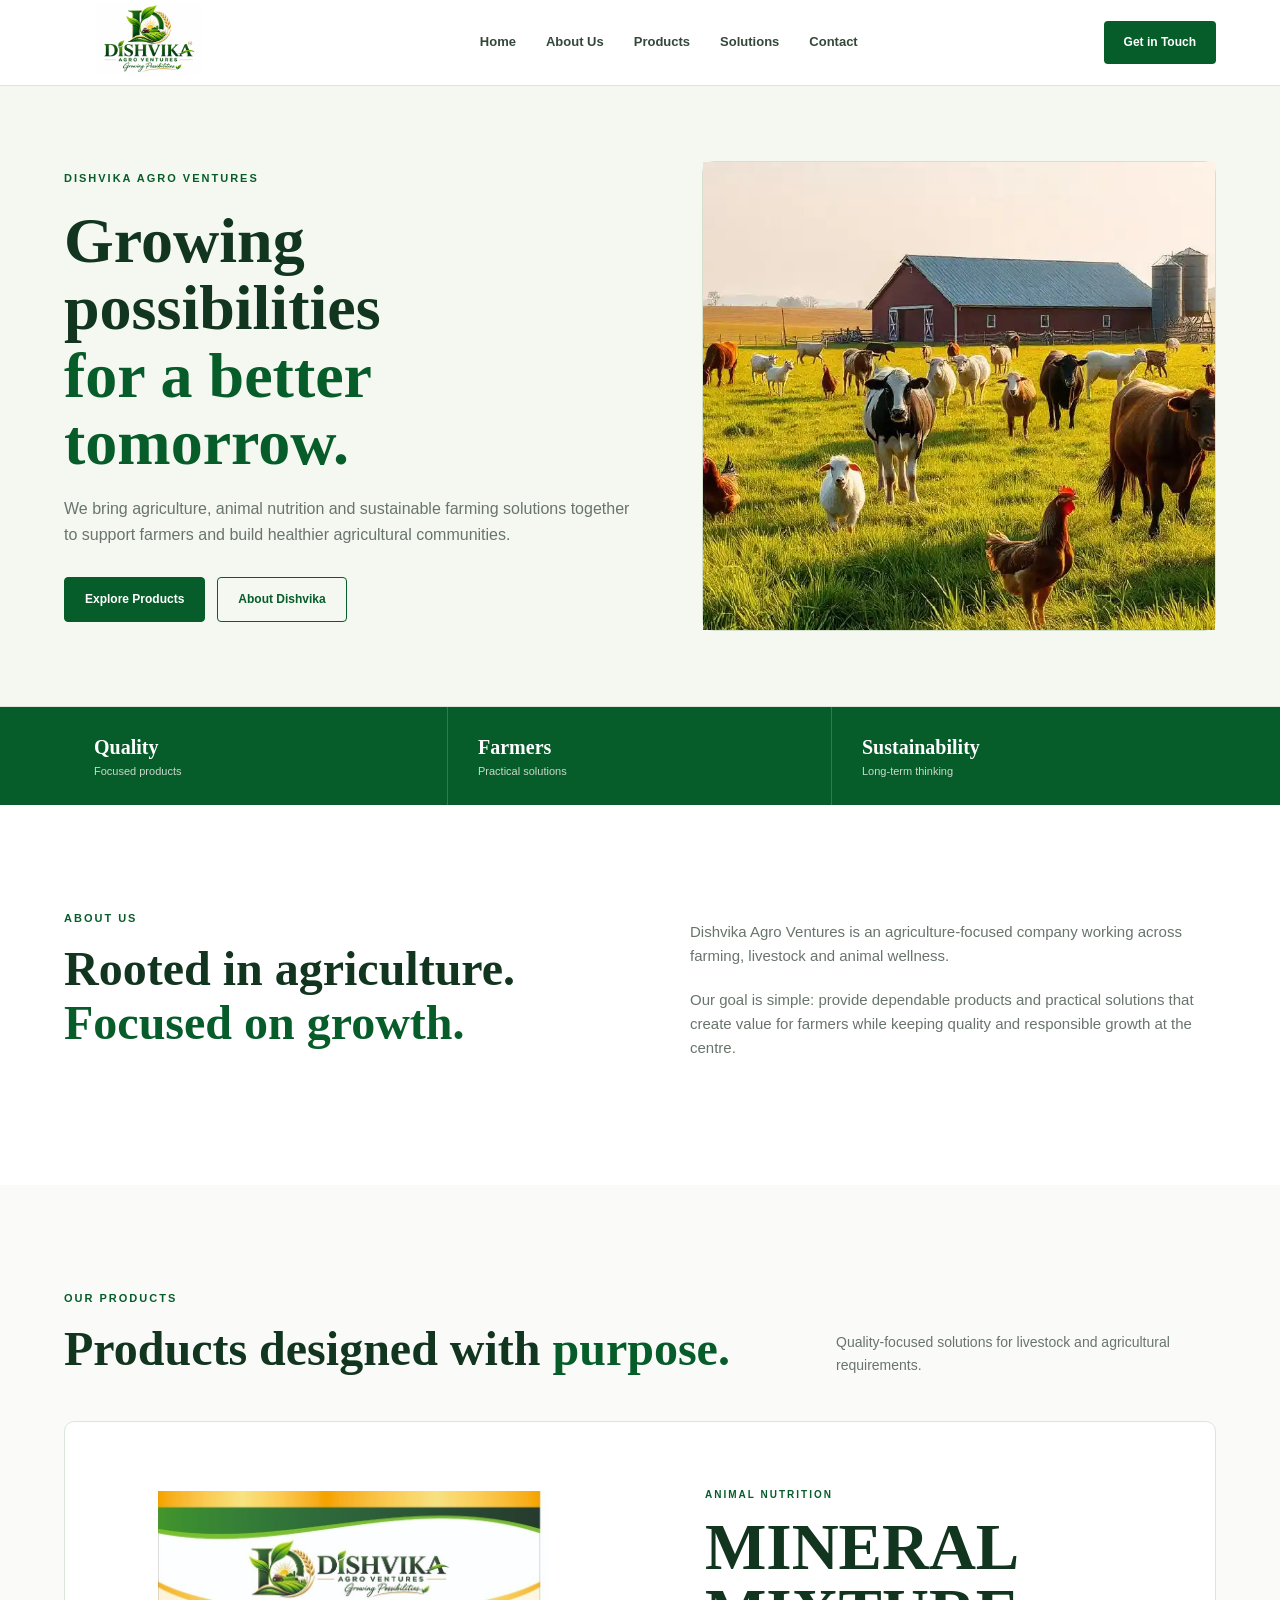
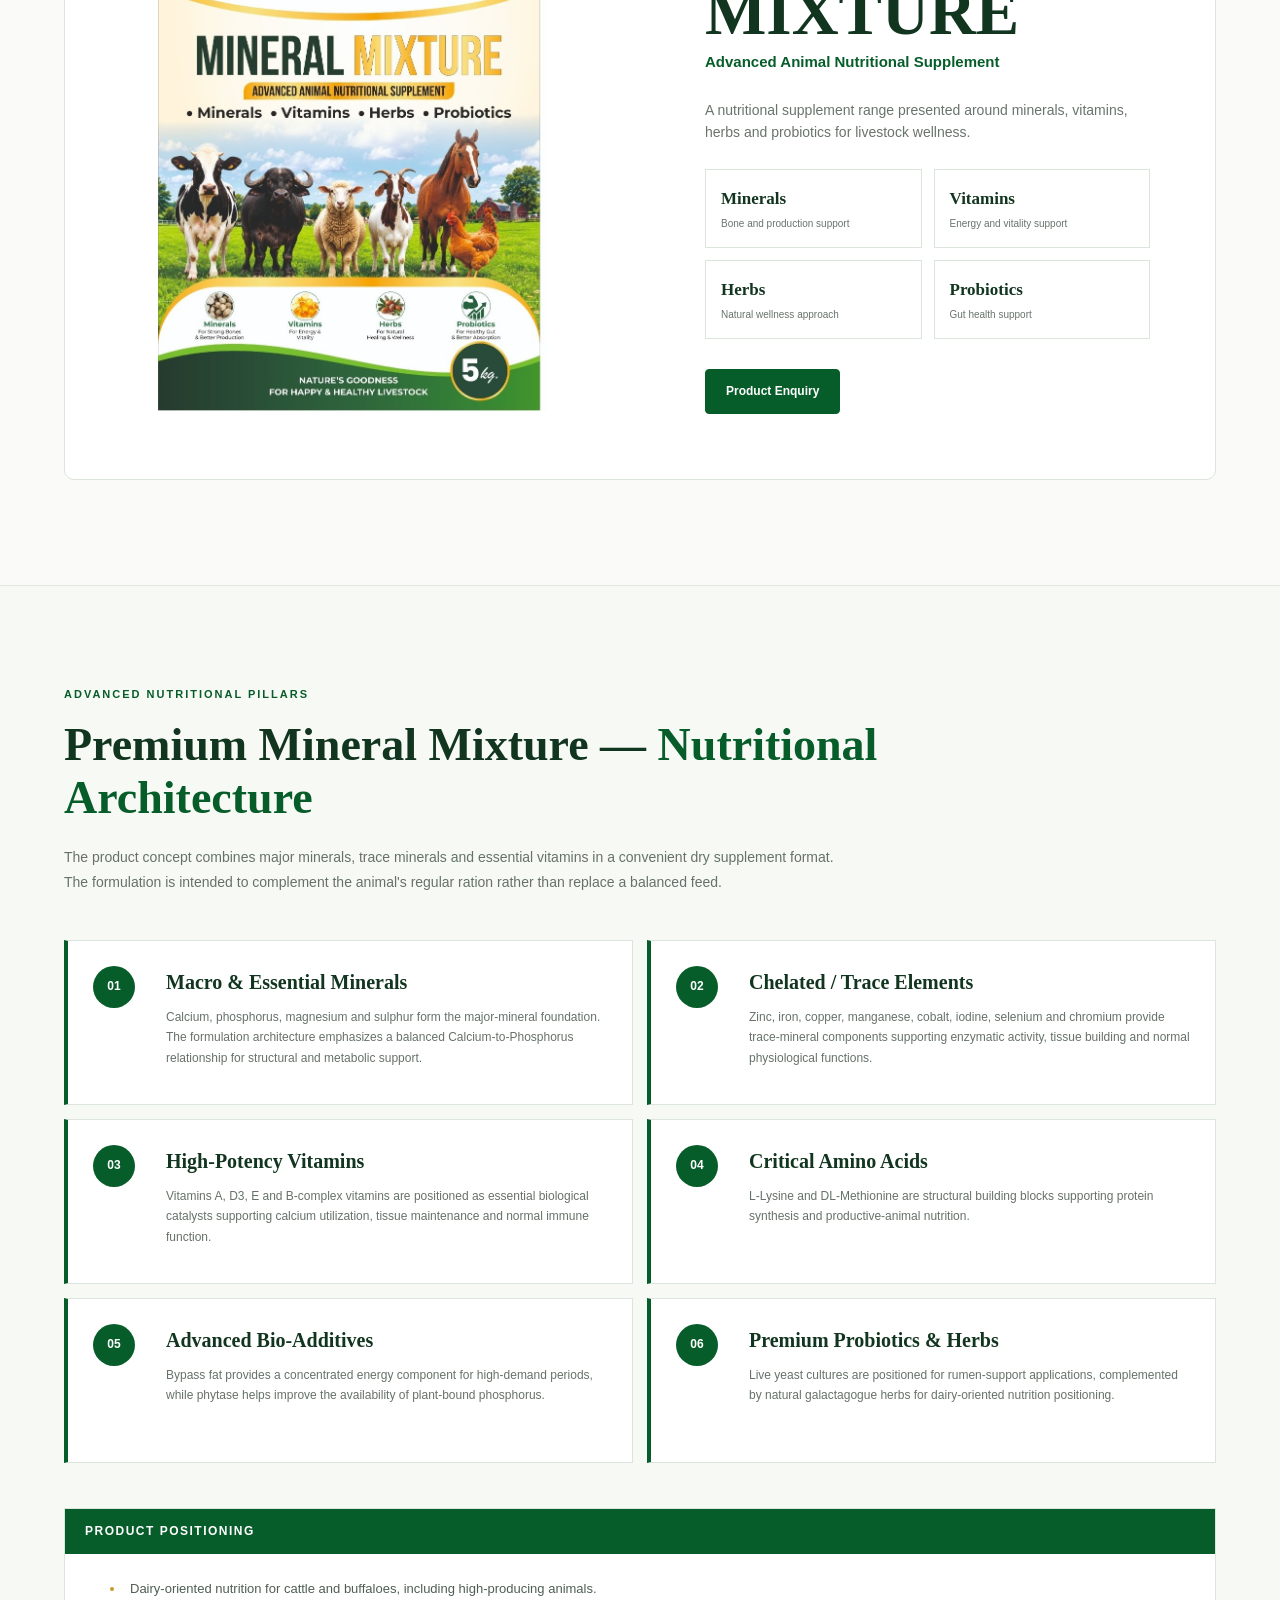
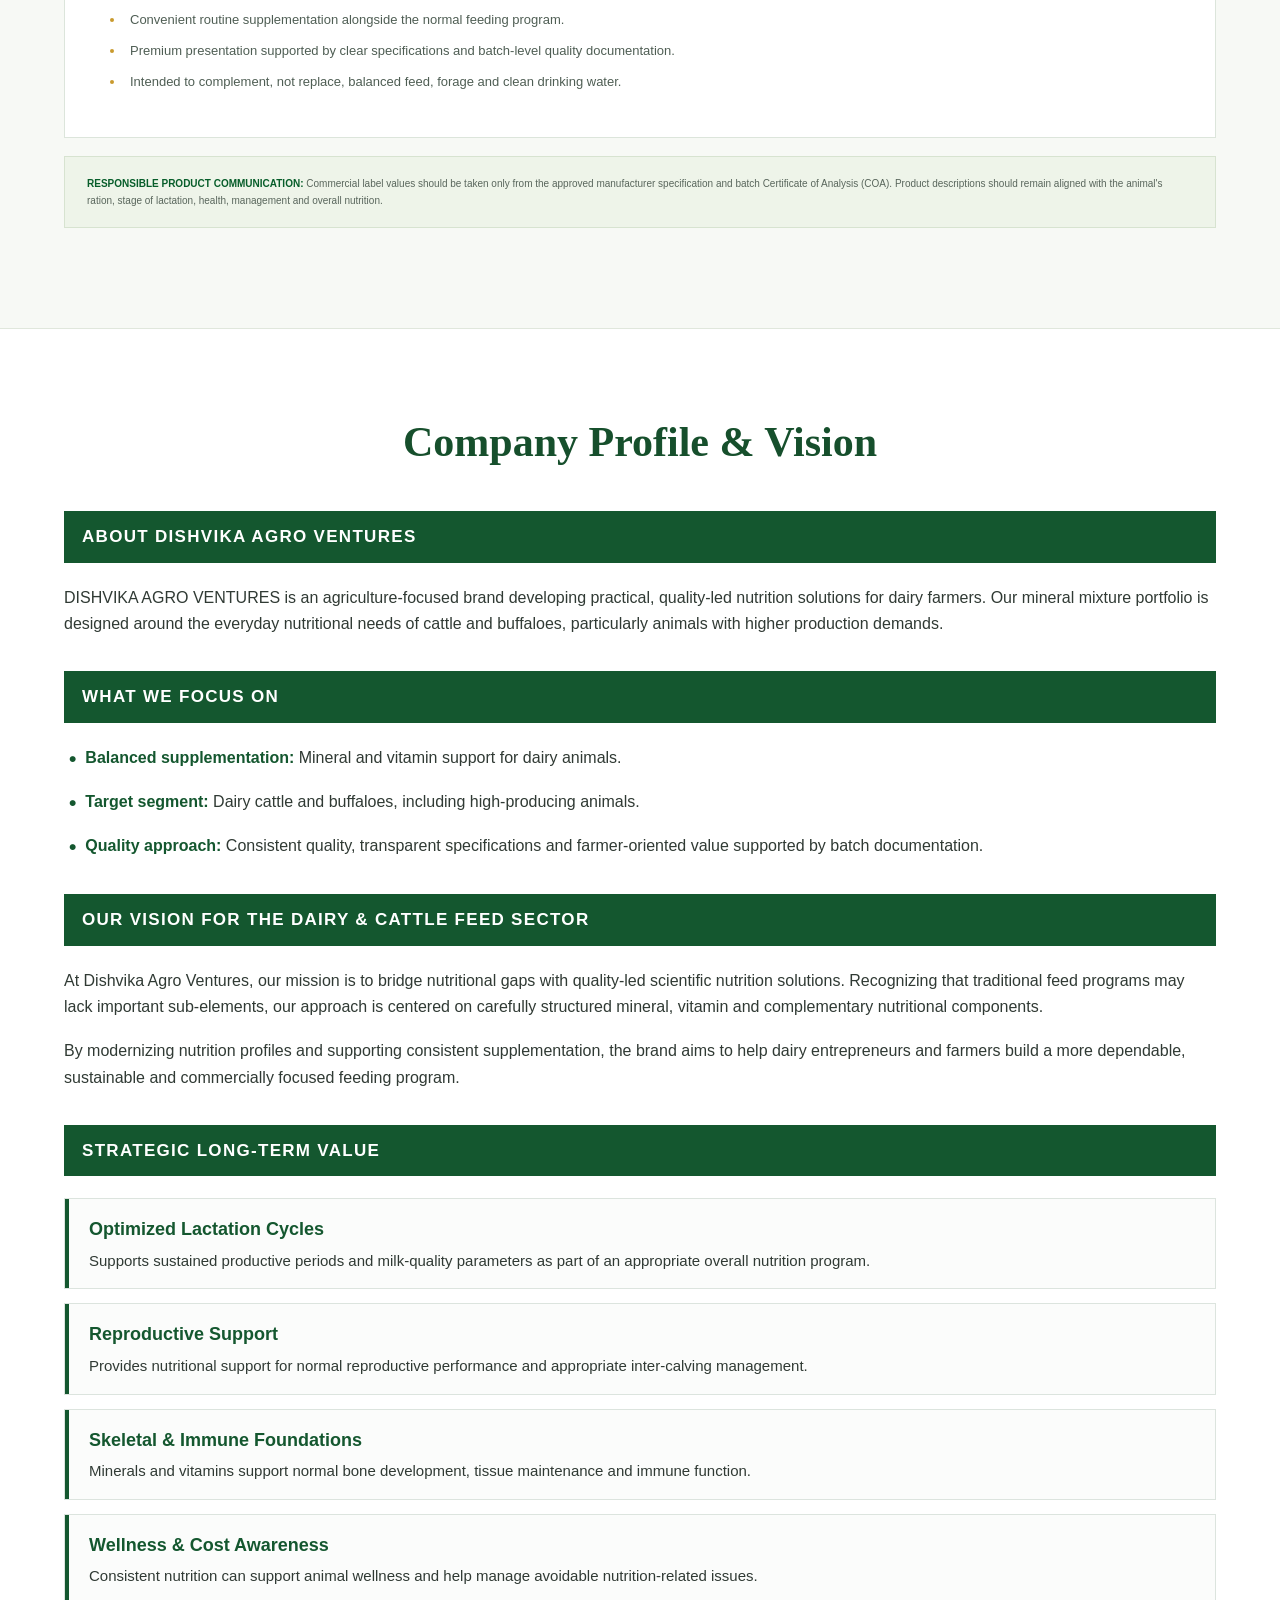
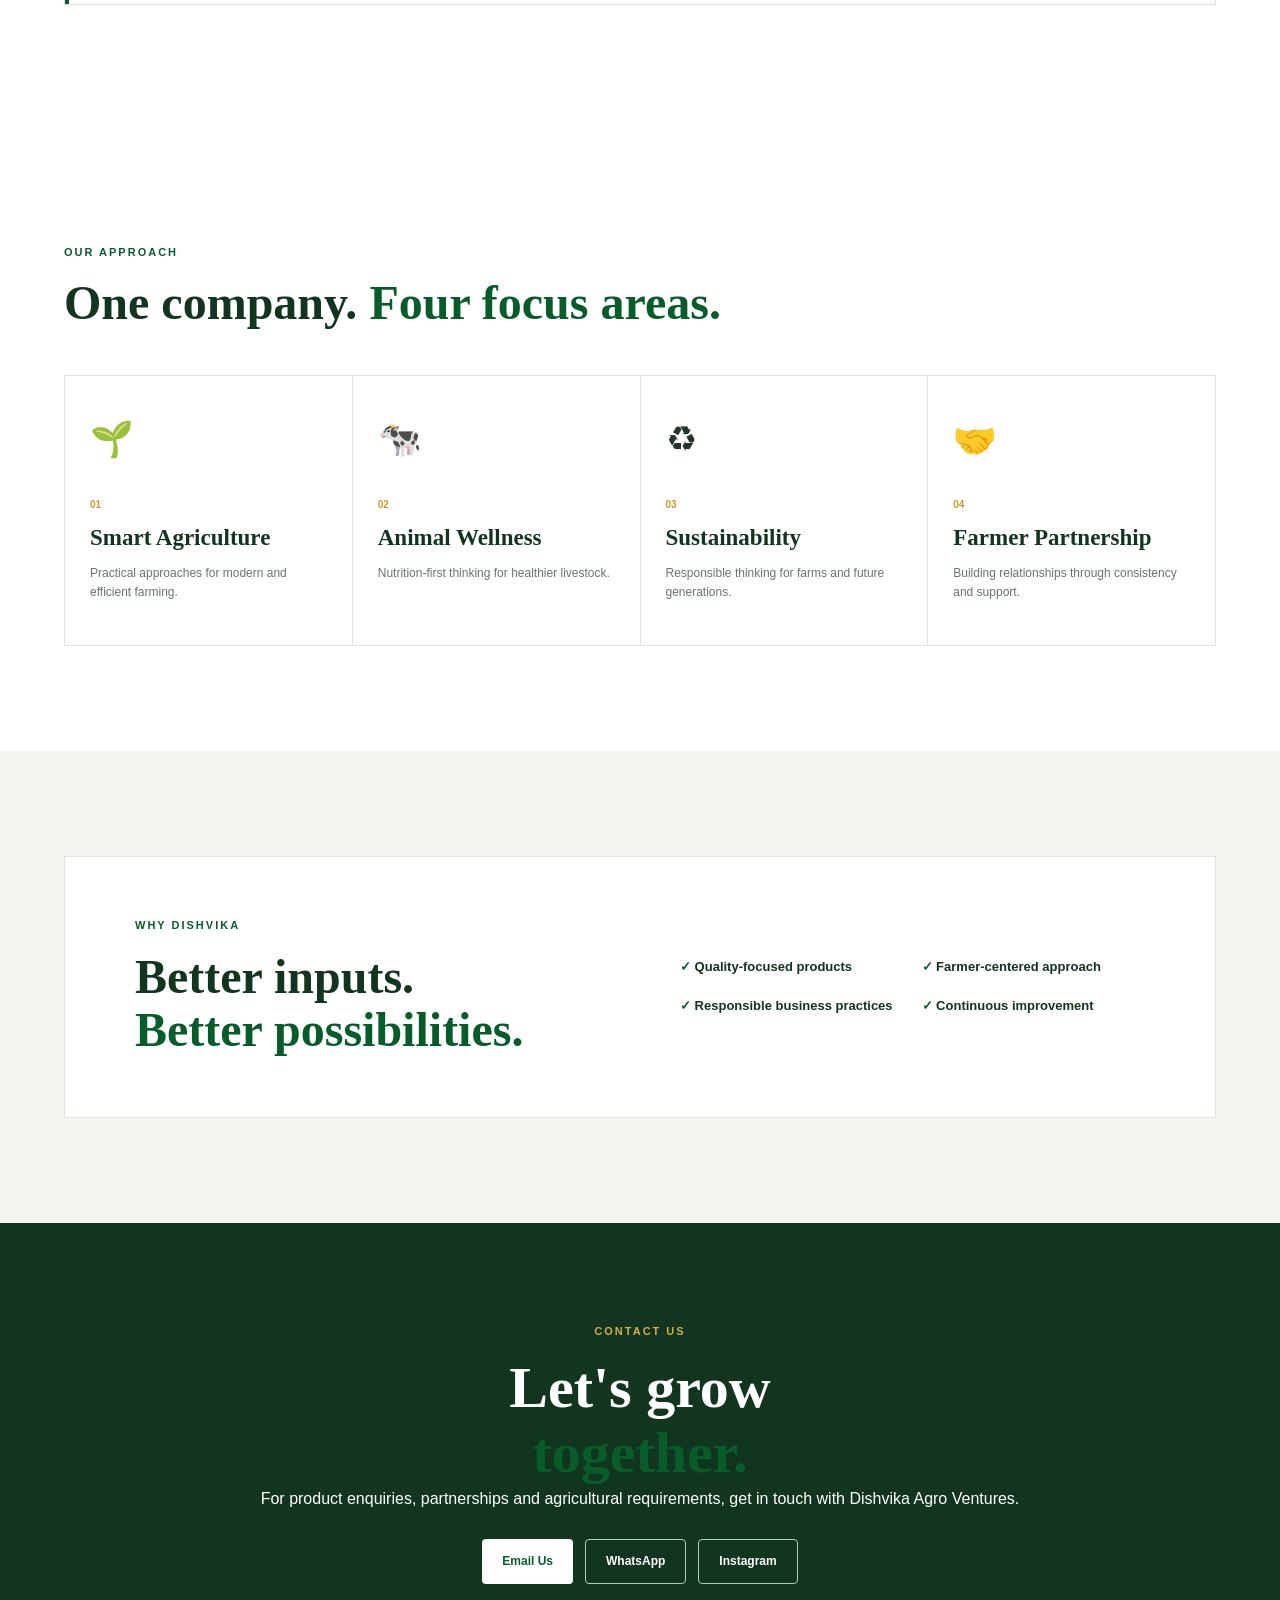
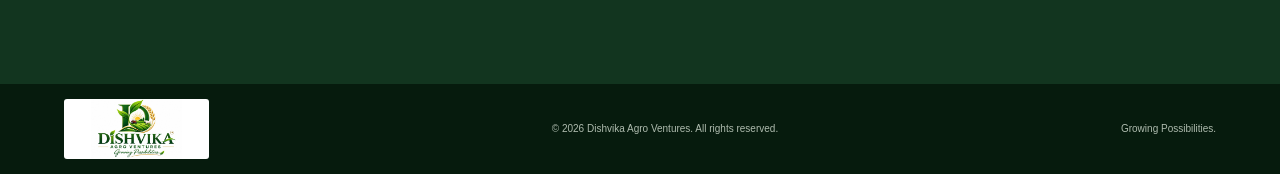
<file: index.html>
<!DOCTYPE html>
<html lang="en">
<head>
  <meta charset="UTF-8">
  <meta name="viewport" content="width=device-width, initial-scale=1.0">
  <meta name="description" content="Dishvika Agro Ventures - Agriculture, animal nutrition and sustainable farming solutions.">
  <title>Dishvika Agro Ventures</title>
  <link rel="stylesheet" href="style.css">
</head>
<body>

<header class="header">
  <div class="container nav">
    <a href="#home" class="brand">
      <img src="assets/DishvikaLogo.jpeg" alt="Dishvika Agro Ventures">
    </a>

    <nav>
      <a href="#home">Home</a>
      <a href="#about">About Us</a>
      <a href="#products">Products</a>
      <a href="#solutions">Solutions</a>
      <a href="#contact">Contact</a>
    </nav>

    <a class="nav-btn" href="#contact">Get in Touch</a>
  </div>
</header>

<main>
<section class="hero" id="home">
  <div class="container hero-grid">
    <div class="hero-content">
      <p class="label">DISHVIKA AGRO VENTURES</p>
      <h1>Growing possibilities<br><span>for a better tomorrow.</span></h1>
      <p class="hero-text">
        We bring agriculture, animal nutrition and sustainable farming solutions
        together to support farmers and build healthier agricultural communities.
      </p>
      <div class="buttons">
        <a class="btn primary" href="#products">Explore Products</a>
        <a class="btn outline" href="#about">About Dishvika</a>
      </div>
    </div>

    <div class="hero-card">
      <!-- <div class="farm-circle">
        <div class="sun"></div>
        <div class="field field-a"></div>
        <div class="field field-b"></div>
        <div class="tractor">🚜</div>
        <div class="cow">🐄</div>
        <div class="horse">🐎</div>
        <div class="farm-house">⌂</div>
        
      </div> -->
      <img src="assets/livestockimage.webp" alt="farm image">
    </div>
  </div>
</section>

<section class="intro-strip">
  <div class="container three-points">
    <div><strong>Quality</strong><span>Focused products</span></div>
    <div><strong>Farmers</strong><span>Practical solutions</span></div>
    <div><strong>Sustainability</strong><span>Long-term thinking</span></div>
  </div>
</section>

<section class="section" id="about">
  <div class="container two-col">
    <div>
      <p class="label">ABOUT US</p>
      <h2>Rooted in agriculture.<br><span>Focused on growth.</span></h2>
    </div>
    <div class="copy">
      <p>
        Dishvika Agro Ventures is an agriculture-focused company working across
        farming, livestock and animal wellness.
      </p>
      <p>
        Our goal is simple: provide dependable products and practical solutions
        that create value for farmers while keeping quality and responsible
        growth at the centre.
      </p>
    </div>
  </div>
</section>

<section class="section products" id="products">
  <div class="container">
    <div class="section-heading">
      <div>
        <p class="label">OUR PRODUCTS</p>
        <h2>Products designed with <span>purpose.</span></h2>
      </div>
      <p>Quality-focused solutions for livestock and agricultural requirements.</p>
    </div>

    <div class="product-main">
      <div class="product-image">
        <img src="assets/product.jpeg" alt="Dishvika NutriPro">
      </div>
      <div class="product-info">
        <p class="product-label">ANIMAL NUTRITION</p>
        <h3>MINERAL MIXTURE</h3>
        <h4>Advanced Animal Nutritional Supplement</h4>
        <p>
          A nutritional supplement range presented around minerals, vitamins,
          herbs and probiotics for livestock wellness.
        </p>

        <div class="features">
          <div><b>Minerals</b><span>Bone and production support</span></div>
          <div><b>Vitamins</b><span>Energy and vitality support</span></div>
          <div><b>Herbs</b><span>Natural wellness approach</span></div>
          <div><b>Probiotics</b><span>Gut health support</span></div>
        </div>

        <a class="btn primary" href="#contact">Product Enquiry</a>
      </div>
    </div>
  </div>
</section>
<!-- ADVANCED NUTRITIONAL PILLARS -->
<section class="nutrition-pillars" id="nutrition">
    <div class="container">

        <div class="nutrition-header">
            <p class="section-label">ADVANCED NUTRITIONAL PILLARS</p>
            <h2>Premium Mineral Mixture — <span>Nutritional Architecture</span></h2>
            <p>
                The product concept combines major minerals, trace minerals and
                essential vitamins in a convenient dry supplement format.
                The formulation is intended to complement the animal's regular
                ration rather than replace a balanced feed.
            </p>
        </div>

        <div class="pillar-grid">

            <!-- 01 -->
            <div class="pillar-card">
                <div class="pillar-number">01</div>
                <div>
                    <h3>Macro & Essential Minerals</h3>
                    <p>
                        Calcium, phosphorus, magnesium and sulphur form the
                        major-mineral foundation. The formulation architecture
                        emphasizes a balanced Calcium-to-Phosphorus relationship
                        for structural and metabolic support.
                    </p>
                </div>
            </div>

            <!-- 02 -->
            <div class="pillar-card">
                <div class="pillar-number">02</div>
                <div>
                    <h3>Chelated / Trace Elements</h3>
                    <p>
                        Zinc, iron, copper, manganese, cobalt, iodine, selenium
                        and chromium provide trace-mineral components supporting
                        enzymatic activity, tissue building and normal
                        physiological functions.
                    </p>
                </div>
            </div>

            <!-- 03 -->
            <div class="pillar-card">
                <div class="pillar-number">03</div>
                <div>
                    <h3>High-Potency Vitamins</h3>
                    <p>
                        Vitamins A, D3, E and B-complex vitamins are positioned
                        as essential biological catalysts supporting calcium
                        utilization, tissue maintenance and normal immune function.
                    </p>
                </div>
            </div>

            <!-- 04 -->
            <div class="pillar-card">
                <div class="pillar-number">04</div>
                <div>
                    <h3>Critical Amino Acids</h3>
                    <p>
                        L-Lysine and DL-Methionine are structural building blocks
                        supporting protein synthesis and productive-animal
                        nutrition.
                    </p>
                </div>
            </div>

            <!-- 05 -->
            <div class="pillar-card">
                <div class="pillar-number">05</div>
                <div>
                    <h3>Advanced Bio-Additives</h3>
                    <p>
                        Bypass fat provides a concentrated energy component for
                        high-demand periods, while phytase helps improve the
                        availability of plant-bound phosphorus.
                    </p>
                </div>
            </div>

            <!-- 06 -->
            <div class="pillar-card">
                <div class="pillar-number">06</div>
                <div>
                    <h3>Premium Probiotics & Herbs</h3>
                    <p>
                        Live yeast cultures are positioned for rumen-support
                        applications, complemented by natural galactagogue herbs
                        for dairy-oriented nutrition positioning.
                    </p>
                </div>
            </div>

        </div>

        <!-- PRODUCT POSITIONING -->
        <div class="product-positioning">

            <div class="positioning-title">
                <h3>PRODUCT POSITIONING</h3>
            </div>

            <ul>
                <li>
                    Dairy-oriented nutrition for cattle and buffaloes,
                    including high-producing animals.
                </li>

                <li>
                    Convenient routine supplementation alongside the normal
                    feeding program.
                </li>

                <li>
                    Premium presentation supported by clear specifications
                    and batch-level quality documentation.
                </li>

                <li>
                    Intended to complement, not replace, balanced feed,
                    forage and clean drinking water.
                </li>
            </ul>

        </div>

        <!-- RESPONSIBLE COMMUNICATION -->
        <div class="nutrition-note">
            <strong>RESPONSIBLE PRODUCT COMMUNICATION:</strong>
            Commercial label values should be taken only from the approved
            manufacturer specification and batch Certificate of Analysis (COA).
            Product descriptions should remain aligned with the animal's ration,
            stage of lactation, health, management and overall nutrition.
        </div>

    </div>
</section>
<!-- =========================================
     COMPANY PROFILE & VISION
========================================= -->

<section class="company-profile" id="about">

    <div class="container">

        <!-- Page Heading -->
        <div class="profile-heading">
            <h2>Company Profile &amp; Vision</h2>
        </div>


        <!-- ABOUT DISHVIKA -->
        <div class="profile-block">

            <div class="profile-title">
                ABOUT DISHVIKA AGRO VENTURES
            </div>

            <div class="profile-content">
                <p>
                    DISHVIKA AGRO VENTURES is an agriculture-focused brand
                    developing practical, quality-led nutrition solutions
                    for dairy farmers. Our mineral mixture portfolio is
                    designed around the everyday nutritional needs of cattle
                    and buffaloes, particularly animals with higher
                    production demands.
                </p>
            </div>

        </div>


        <!-- WHAT WE FOCUS ON -->
        <div class="profile-block">

            <div class="profile-title">
                WHAT WE FOCUS ON
            </div>

            <div class="focus-list">

                <div class="focus-item">
                    <span class="bullet">•</span>
                    <p>
                        <strong>Balanced supplementation:</strong>
                        Mineral and vitamin support for dairy animals.
                    </p>
                </div>

                <div class="focus-item">
                    <span class="bullet">•</span>
                    <p>
                        <strong>Target segment:</strong>
                        Dairy cattle and buffaloes, including
                        high-producing animals.
                    </p>
                </div>

                <div class="focus-item">
                    <span class="bullet">•</span>
                    <p>
                        <strong>Quality approach:</strong>
                        Consistent quality, transparent specifications
                        and farmer-oriented value supported by batch
                        documentation.
                    </p>
                </div>

            </div>

        </div>


        <!-- OUR VISION -->
        <div class="profile-block">

            <div class="profile-title">
                OUR VISION FOR THE DAIRY &amp; CATTLE FEED SECTOR
            </div>

            <div class="vision-content">

                <p>
                    At Dishvika Agro Ventures, our mission is to bridge
                    nutritional gaps with quality-led scientific nutrition
                    solutions. Recognizing that traditional feed programs
                    may lack important sub-elements, our approach is centered
                    on carefully structured mineral, vitamin and complementary
                    nutritional components.
                </p>

                <p>
                    By modernizing nutrition profiles and supporting consistent
                    supplementation, the brand aims to help dairy entrepreneurs
                    and farmers build a more dependable, sustainable and
                    commercially focused feeding program.
                </p>

            </div>

        </div>


        <!-- STRATEGIC LONG TERM VALUE -->
        <div class="profile-block">

            <div class="profile-title">
                STRATEGIC LONG-TERM VALUE
            </div>


            <div class="value-cards">

                <!-- CARD 1 -->
                <div class="value-card">

                    <div class="value-accent"></div>

                    <div class="value-content">
                        <h3>Optimized Lactation Cycles</h3>

                        <p>
                            Supports sustained productive periods and
                            milk-quality parameters as part of an appropriate
                            overall nutrition program.
                        </p>
                    </div>

                </div>


                <!-- CARD 2 -->
                <div class="value-card">

                    <div class="value-accent"></div>

                    <div class="value-content">
                        <h3>Reproductive Support</h3>

                        <p>
                            Provides nutritional support for normal reproductive
                            performance and appropriate inter-calving management.
                        </p>
                    </div>

                </div>


                <!-- CARD 3 -->
                <div class="value-card">

                    <div class="value-accent"></div>

                    <div class="value-content">
                        <h3>Skeletal &amp; Immune Foundations</h3>

                        <p>
                            Minerals and vitamins support normal bone development,
                            tissue maintenance and immune function.
                        </p>
                    </div>

                </div>


                <!-- CARD 4 -->
                <div class="value-card">

                    <div class="value-accent"></div>

                    <div class="value-content">
                        <h3>Wellness &amp; Cost Awareness</h3>

                        <p>
                            Consistent nutrition can support animal wellness
                            and help manage avoidable nutrition-related issues.
                        </p>
                    </div>

                </div>

            </div>

        </div>

    </div>

</section>

<section class="section solutions" id="solutions">
  <div class="container">
    <p class="label">OUR APPROACH</p>
    <h2>One company. <span>Four focus areas.</span></h2>

    <div class="solution-grid">
      <article>
        <div class="icon">🌱</div>
        <p class="number">01</p>
        <h3>Smart Agriculture</h3>
        <p>Practical approaches for modern and efficient farming.</p>
      </article>
      <article>
        <div class="icon">🐄</div>
        <p class="number">02</p>
        <h3>Animal Wellness</h3>
        <p>Nutrition-first thinking for healthier livestock.</p>
      </article>
      <article>
        <div class="icon">♻</div>
        <p class="number">03</p>
        <h3>Sustainability</h3>
        <p>Responsible thinking for farms and future generations.</p>
      </article>
      <article>
        <div class="icon">🤝</div>
        <p class="number">04</p>
        <h3>Farmer Partnership</h3>
        <p>Building relationships through consistency and support.</p>
      </article>
    </div>
  </div>
</section>

<section class="section promise">
  <div class="container promise-box">
    <div>
      <p class="label">WHY DISHVIKA</p>
      <h2>Better inputs.<br><span>Better possibilities.</span></h2>
    </div>
    <div class="check-list">
      <p>✓ Quality-focused products</p>
      <p>✓ Farmer-centered approach</p>
      <p>✓ Responsible business practices</p>
      <p>✓ Continuous improvement</p>
    </div>
  </div>
</section>

<section class="contact" id="contact">
  <div class="container contact-inner">
    <p class="label">CONTACT US</p>
    <h2>Let's grow<br><span>together.</span></h2>
    <p>For product enquiries, partnerships and agricultural requirements, get in touch with Dishvika Agro Ventures.</p>
    <div class="contact-buttons">
      <a class="btn white" href="mailto:apsundeaditya3@gmail.com">Email Us</a>
      <a class="btn green-outline" href="https://wa.me/918600181546" target="_blank" rel="noopener">WhatsApp</a>
      <a class="btn green-outline" href="https://www.instagram.com/dishvika.agro/" target="_blank" rel="noopener">Instagram</a>

    </div>
  </div>
</section>
</main>

<footer>
  <div class="container footer">
    <img src="assets/DishvikaLogo.jpeg" alt="Dishvika Agro Ventures">
    <p>© <span id="year"></span> Dishvika Agro Ventures. All rights reserved.</p>
    <p>Growing Possibilities.</p>
  </div>
</footer>

<script>
document.getElementById("year").textContent = new Date().getFullYear();
</script>
</body>
</html>
</file>
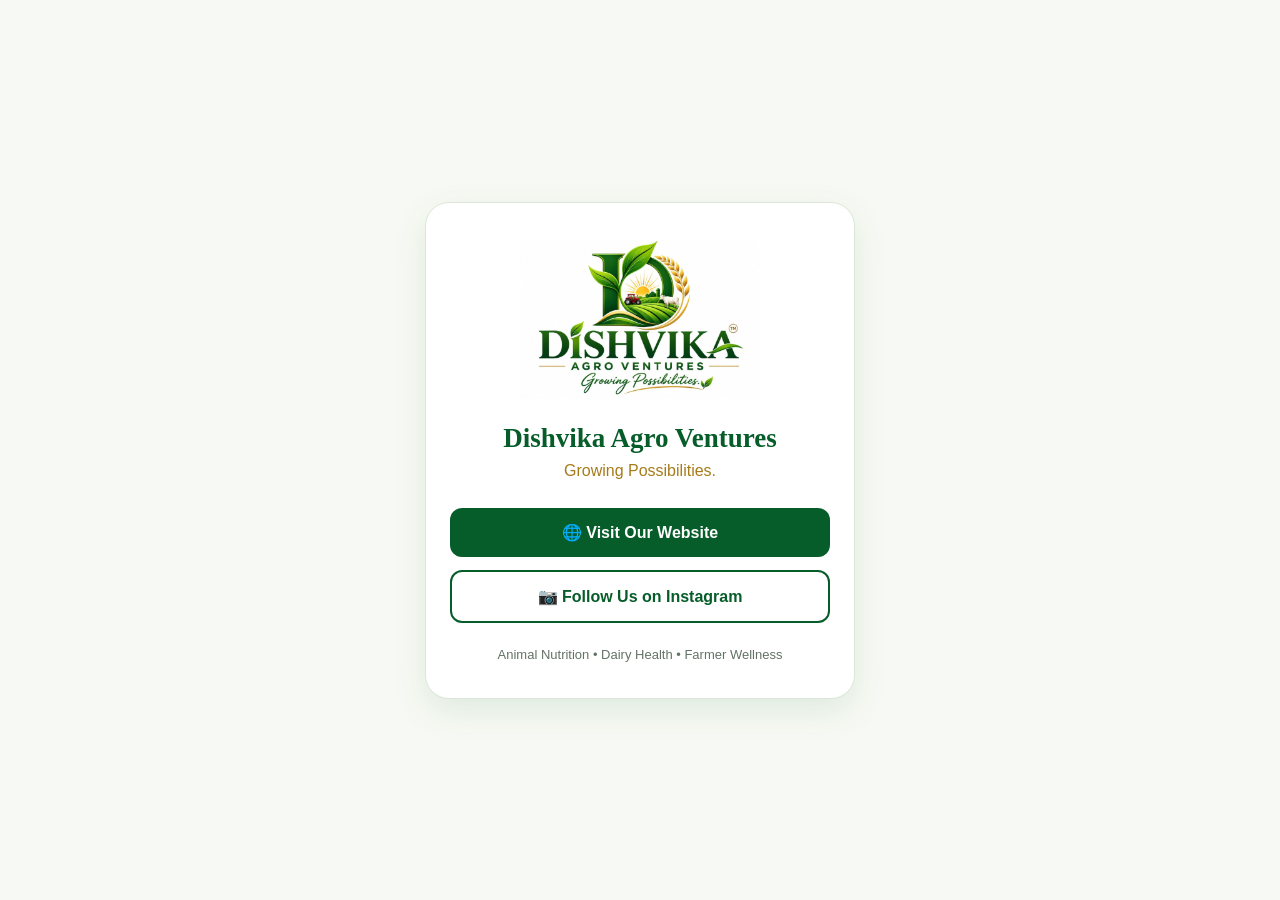
<file: connect.html>
<!DOCTYPE html>
<html lang="en">
<head>
<meta charset="UTF-8">
<meta name="viewport" content="width=device-width, initial-scale=1.0">
<title>Dishvika Agro Ventures | Connect</title>
<style>
*{box-sizing:border-box}body{margin:0;font-family:Arial,sans-serif;background:#f7faf4;color:#12351f;min-height:100vh;display:flex;align-items:center;justify-content:center;padding:24px}.card{width:min(430px,100%);background:#fff;border:1px solid #dce8d7;border-radius:24px;padding:36px 24px;text-align:center;box-shadow:0 12px 35px rgba(7,93,42,.10)}.logo{max-width:240px;width:80%;height:auto;margin-bottom:12px}h1{font-family:Georgia,serif;color:#075d2a;font-size:27px;margin:8px 0}.tag{color:#a77b19;margin-bottom:28px}.btn{display:block;text-decoration:none;padding:15px 18px;border-radius:12px;margin:13px 0;font-weight:700}.website{background:#075d2a;color:#fff}.instagram{background:#fff;border:2px solid #075d2a;color:#075d2a}.small{font-size:13px;color:#637365;margin-top:24px}
</style>
</head>
<body><div class="card">
<img class="logo" src="logo.jpg" alt="Dishvika Agro Ventures">
<h1>Dishvika Agro Ventures</h1>
<div class="tag">Growing Possibilities.</div>
<a class="btn website" href="https://siddheshikhe.github.io/DishvikaAgroVentures/" target="_blank">🌐 Visit Our Website</a>
<a class="btn instagram" href="https://www.instagram.com/dishvika.agro/" target="_blank">📷 Follow Us on Instagram</a>
<div class="small">Animal Nutrition • Dairy Health • Farmer Wellness</div>
</div></body></html>
</file>
<file: style.css>
* {
  box-sizing: border-box;
  margin: 0;
  padding: 0
}

:root {
  --green: #075d2a;
  --dark: #12351f;
  --light: #f4f7ef;
  --gold: #c99a2e;
  --text: #24352a;
  --muted: #68746c;
  --border: #dce5db;
  --white: #fff
}

html {
  scroll-behavior: smooth
}

body {
  font-family: Arial, Helvetica, sans-serif;
  color: var(--text);
  background: #fff;
  line-height: 1.6
}

a {
  text-decoration: none;
  color: inherit
}

.container {
  width: min(1180px, 90%);
  margin: auto
}

.header {
  height: 86px;
  background: #fff;
  border-bottom: 1px solid var(--border);
  position: sticky;
  top: 0;
  z-index: 20
}

.nav {
  height: 100%;
  display: flex;
  align-items: center;
  justify-content: space-between;
  gap: 35px
}

.brand img {
  width: 170px;
  height: 70px;
  object-fit: contain
}

nav {
  display: flex;
  gap: 30px;
  align-items: center
}

nav a {
  font-size: 13px;
  font-weight: 600;
  color: #34483a
}

nav a:hover {
  color: var(--green)
}

.nav-btn,
.btn {
  display: inline-flex;
  align-items: center;
  justify-content: center;
  padding: 12px 20px;
  border-radius: 4px;
  font-size: 12px;
  font-weight: 700
}

.nav-btn {
  background: var(--green);
  color: #fff
}

.hero {
  background: #f5f8f1;
  border-bottom: 1px solid var(--border)
}

.hero-grid {
  min-height: 620px;
  display: grid;
  grid-template-columns: 1.05fr .95fr;
  align-items: center;
  gap: 70px;
  padding: 70px 0
}

.label {
  color: var(--green);
  font-size: 11px;
  font-weight: 800;
  letter-spacing: 2px
}

.hero h1 {
  font-family: Georgia, serif;
  font-size: 64px;
  line-height: 1.05;
  color: var(--dark);
  margin: 20px 0
}

.hero h1 span,
h2 span {
  color: var(--green)
}

.hero-text {
  font-size: 16px;
  color: var(--muted);
  max-width: 600px
}

.buttons {
  display: flex;
  gap: 12px;
  margin-top: 30px
}

.btn.primary {
  background: var(--green);
  color: #fff;
  border: 1px solid var(--green)
}

.btn.primary:hover {
  background: #064b22
}

.btn.outline {
  border: 1px solid var(--green);
  color: var(--green)
}

.btn.outline:hover {
  background: #eaf2e6
}

.hero-card {
  height: 470px;
  background: #e5efdc;
  border-radius: 12px;
  display: grid;
  place-items: center;
  border: 1px solid #d4e2cd
}
.hero-card img {
    width: 100%;
    height: 100%;
    display: block;
    object-fit: cover;
    object-position: center;
}

.farm-circle {
  width: 370px;
  height: 370px;
  border-radius: 50%;
  background: #fff;
  position: relative;
  overflow: hidden;
  border: 12px solid #fff;
  box-shadow: 0 15px 45px rgba(20, 70, 30, .12)
}

.sun {
  width: 90px;
  height: 90px;
  background: #e9b72c;
  border-radius: 50%;
  position: absolute;
  top: 55px;
  left: 140px
}

.field {
  position: absolute;
  left: -30px;
  width: 430px;
  height: 170px;
  border-radius: 50% 50% 0 0;
  background: #76ad43;
  transform: rotate(-7deg)
}

.field-a {
  bottom: 45px;
  background: #3f8a35
}

.field-b {
  bottom: 0;
  background: #8ab84d
}

.tractor {
  position: absolute;
  left: 85px;
  bottom: 105px;
  font-size: 42px
}

.cow {
  position: absolute;
  right: 78px;
  bottom: 118px;
  font-size: 42px
}

.horse {
  position: absolute;
  right: 30px;
  bottom: 70px;
  font-size: 39px
}

.farm-house {
  position: absolute;
  left: 175px;
  bottom: 145px;
  color: #1d6431;
  font-size: 50px
}

.intro-strip {
  background: var(--green);
  color: #fff
}

.three-points {
  display: grid;
  grid-template-columns: repeat(3, 1fr)
}

.three-points>div {
  padding: 24px 30px;
  border-right: 1px solid rgba(255, 255, 255, .18)
}

.three-points>div:last-child {
  border: 0
}

.three-points strong,
.three-points span {
  display: block
}

.three-points strong {
  font-family: Georgia, serif;
  font-size: 20px
}

.three-points span {
  font-size: 11px;
  color: #c8d9cc
}

.section {
  padding: 105px 0
}

.two-col {
  display: grid;
  grid-template-columns: 1fr 1fr;
  gap: 100px;
  align-items: start
}

h2 {
  font-family: Georgia, serif;
  font-size: 48px;
  line-height: 1.12;
  color: var(--dark);
  margin-top: 15px
}

.copy {
  padding-top: 10px
}

.copy p {
  font-size: 15px;
  color: var(--muted);
  margin-bottom: 20px;
  max-width: 560px
}

.products {
  background: #fafbf8
}

.section-heading {
  display: flex;
  justify-content: space-between;
  gap: 50px;
  align-items: end;
  margin-bottom: 45px
}

.section-heading>p {
  max-width: 380px;
  color: var(--muted);
  font-size: 14px
}

.product-main {
  display: grid;
  grid-template-columns: 1fr 1fr;
  background: #fff;
  border: 1px solid var(--border);
  border-radius: 10px;
  overflow: hidden
}

.product-image {
  /*background: #edf4e7;*/
  min-height: 560px;
  display: grid;
  place-items: center;
  /* padding: 35px; */
}

.product-image img {
  width: min(90%, 520px);
  max-height: 520px;
  object-fit: contain
}

.product-info {
  padding: 65px
}

.product-label {
  color: var(--green);
  font-size: 10px;
  font-weight: 800;
  letter-spacing: 2px
}

.product-info h3 {
  font-family: Georgia, serif;
  font-size: 65px;
  line-height: 1;
  color: var(--dark);
  margin: 12px 0 5px
}

.product-info h4 {
  font-size: 15px;
  color: var(--green)
}

.product-info>p:not(.product-label) {
  font-size: 14px;
  color: var(--muted);
  margin: 25px 0
}

.features {
  display: grid;
  grid-template-columns: 1fr 1fr;
  gap: 12px;
  margin-bottom: 30px
}

.features div {
  border: 1px solid var(--border);
  padding: 15px
}

.features b,
.features span {
  display: block
}

.features b {
  font-family: Georgia, serif;
  font-size: 17px;
  color: var(--dark)
}

.features span {
  font-size: 10px;
  color: var(--muted);
  margin-top: 4px
}

.solutions {
  background: #fff
}

.solution-grid {
  display: grid;
  grid-template-columns: repeat(4, 1fr);
  margin-top: 45px;
  border-top: 1px solid var(--border);
  border-left: 1px solid var(--border)
}

.solution-grid article {
  padding: 35px 25px;
  min-height: 270px;
  border-right: 1px solid var(--border);
  border-bottom: 1px solid var(--border)
}

.icon {
  font-size: 35px;
  margin-bottom: 30px
}

.number {
  font-size: 10px;
  color: var(--gold);
  font-weight: 800
}

.solution-grid h3 {
  font-family: Georgia, serif;
  font-size: 23px;
  color: var(--dark);
  margin: 7px 0
}

.solution-grid article>p:last-child {
  font-size: 12px;
  color: var(--muted)
}

.promise {
  background: var(--light)
}

.promise-box {
  background: #fff;
  border: 1px solid var(--border);
  padding: 60px 70px;
  display: grid;
  grid-template-columns: 1fr 1fr;
  gap: 80px;
  align-items: center
}

.check-list {
  display: grid;
  grid-template-columns: 1fr 1fr;
  gap: 18px
}

.check-list p {
  font-size: 13px;
  font-weight: 700;
  color: var(--dark)
}

.check-list p::first-letter {
  color: var(--green)
}

.contact {
  background: var(--dark);
  color: #fff;
  text-align: center;
  padding: 100px 0
}

.contact .label {
  color: #d5ad48
}

.contact h2 {
  color: #fff;
  font-size: 58px
}

.contact>p {
  max-width: 650px;
  margin: 20px auto;
  color: #bdcdbf;
  font-size: 14px
}

.contact-buttons {
  display: flex;
  justify-content: center;
  gap: 12px;
  margin-top: 28px
}

.btn.white {
  background: #fff;
  color: var(--green)
}

.btn.green-outline {
  border: 1px solid #b7cbb9;
  color: #fff
}

footer {
  background: #061b0d;
  color: #aebbae
}

.footer {
  min-height: 90px;
  display: flex;
  align-items: center;
  justify-content: space-between;
  gap: 20px;
  font-size: 10px
}

.footer img {
  width: 145px;
  height: 60px;
  object-fit: contain;
  background: #fff;
  border-radius: 3px
}

@media(max-width:900px) {
  nav {
    gap: 14px
  }

  .nav-btn {
    display: none
  }

  .hero-grid,
  .two-col,
  .product-main,
  .promise-box {
    grid-template-columns: 1fr
  }

  .hero-grid {
    gap: 45px
  }

  .hero h1 {
    font-size: 52px
  }

  .hero-card {
    height: 400px
  }

  .section-heading {
    display: block
  }

  .section-heading>p {
    margin-top: 15px
  }

  .solution-grid {
    grid-template-columns: 1fr 1fr
  }

  .promise-box {
    gap: 35px
  }
}

@media(max-width:620px) {
  .header {
    height: 74px
  }

  .brand img {
    width: 145px
  }

  nav {
    display: none
  }

  .hero-grid {
    padding: 55px 0
  }

  .hero h1 {
    font-size: 42px
  }

  .hero-text {
    font-size: 14px
  }

  .buttons {
    flex-direction: column;
    align-items: stretch
  }

  .hero-card {
    height: 330px
  }

  .farm-circle {
    width: 270px;
    height: 270px
  }

  .sun {
    left: 90px;
    top: 40px
  }

  .field {
    width: 330px;
    height: 130px
  }

  .tractor {
    left: 55px;
    bottom: 75px;
    font-size: 32px
  }

  .cow {
    right: 45px;
    bottom: 88px;
    font-size: 31px
  }

  .horse {
    right: 18px;
    bottom: 50px;
    font-size: 30px
  }

  .farm-house {
    left: 122px;
    bottom: 110px;
    font-size: 38px
  }

  .three-points {
    grid-template-columns: 1fr
  }

  .three-points>div {
    border-right: 0;
    border-bottom: 1px solid rgba(255, 255, 255, .18)
  }

  .section {
    padding: 75px 0
  }

  h2 {
    font-size: 38px
  }

  .product-image {
    min-height: 400px
  }

  .product-info {
    padding: 38px 25px
  }

  .product-info h3 {
    font-size: 55px
  }

  .features,
  .solution-grid,
  .check-list {
    grid-template-columns: 1fr
  }

  .solution-grid {
    border-right: 1px solid var(--border)
  }

  .promise-box {
    padding: 38px 25px
  }

  .contact h2 {
    font-size: 45px
  }

  .contact-buttons {
    flex-direction: column;
    align-items: center
  }

  .footer {
    padding: 20px 0;
    flex-direction: column;
    text-align: center
  }
}
/* =========================================
   ADVANCED NUTRITIONAL PILLARS
========================================= */

.nutrition-pillars {
    background: #f7f9f5;
    padding: 100px 0;
    border-top: 1px solid #e0e7dc;
    border-bottom: 1px solid #e0e7dc;
}

.nutrition-header {
    max-width: 850px;
    margin-bottom: 45px;
}

.section-label {
    color: #075d2a;
    font-size: 11px;
    font-weight: 800;
    letter-spacing: 2px;
    margin-bottom: 12px;
}

.nutrition-header h2 {
    font-family: Georgia, serif;
    color: #12351f;
    font-size: 46px;
    line-height: 1.15;
    margin-bottom: 20px;
}

.nutrition-header h2 span {
    color: #075d2a;
}

.nutrition-header > p:last-child {
    color: #667269;
    font-size: 14px;
    line-height: 1.8;
    max-width: 780px;
}


/* PILLAR GRID */

.pillar-grid {
    display: grid;
    grid-template-columns: repeat(2, 1fr);
    gap: 14px;
    margin-bottom: 45px;
}

.pillar-card {
    display: grid;
    grid-template-columns: 55px 1fr;
    gap: 18px;

    background: #ffffff;
    border: 1px solid #dce5db;
    border-left: 4px solid #075d2a;

    padding: 25px;

    min-height: 165px;
}

.pillar-number {
    width: 42px;
    height: 42px;

    display: flex;
    align-items: center;
    justify-content: center;

    background: #075d2a;
    color: #ffffff;

    font-size: 12px;
    font-weight: 700;

    border-radius: 50%;
}

.pillar-card h3 {
    font-family: Georgia, serif;
    font-size: 20px;
    color: #12351f;
    margin-bottom: 9px;
}

.pillar-card p {
    font-size: 12px;
    line-height: 1.7;
    color: #667269;
}


/* PRODUCT POSITIONING */

.product-positioning {
    background: #ffffff;
    border: 1px solid #dce5db;
    padding: 35px 40px;
    margin-top: 30px;
}

.positioning-title {
    background: #075d2a;
    color: #ffffff;
    margin: -35px -40px 25px;
    padding: 13px 20px;
}

.positioning-title h3 {
    font-size: 12px;
    letter-spacing: 1.5px;
}

.product-positioning ul {
    padding-left: 20px;
}

.product-positioning li {
    color: #4f5e54;
    font-size: 13px;
    margin-bottom: 10px;
    padding-left: 5px;
}

.product-positioning li::marker {
    color: #c99a2e;
}


/* RESPONSIBLE COMMUNICATION */

.nutrition-note {
    margin-top: 18px;
    padding: 18px 22px;

    background: #eef4e9;
    border: 1px solid #d7e3d0;

    color: #59665c;
    font-size: 10px;
    line-height: 1.7;
}

.nutrition-note strong {
    color: #075d2a;
}


/* RESPONSIVE */

@media (max-width: 800px) {

    .nutrition-pillars {
        padding: 70px 0;
    }

    .nutrition-header h2 {
        font-size: 38px;
    }

    .pillar-grid {
        grid-template-columns: 1fr;
    }

    .product-positioning {
        padding: 28px;
    }

    .positioning-title {
        margin: -28px -28px 22px;
    }
}


@media (max-width: 500px) {

    .nutrition-header h2 {
        font-size: 32px;
    }

    .pillar-card {
        grid-template-columns: 45px 1fr;
        padding: 20px;
    }

    .pillar-number {
        width: 36px;
        height: 36px;
        font-size: 10px;
    }

    .pillar-card h3 {
        font-size: 17px;
    }

    .pillar-card p {
        font-size: 11px;
    }

    .product-positioning {
        padding: 22px;
    }

    .positioning-title {
        margin: -22px -22px 20px;
    }
}
/* =========================================
   COMPANY PROFILE & VISION
========================================= */

.company-profile {
    background: #ffffff;
    padding: 90px 0 100px;
    color: #26352b;
}


/* MAIN HEADING */

.profile-heading {
    text-align: center;
    margin-bottom: 45px;
}

.profile-heading h2 {
    margin: 0;
    color: #164f2c;
    font-family: Georgia, "Times New Roman", serif;
    font-size: 42px;
    font-weight: 700;
}


/* COMMON BLOCK */

.profile-block {
    margin-bottom: 34px;
}


/* GREEN SECTION TITLE */

.profile-title {
    width: 100%;
    background: #14572f;
    color: #ffffff;

    padding: 12px 18px;

    font-size: 17px;
    font-weight: 700;
    letter-spacing: 1.3px;

    margin-bottom: 22px;
}


/* NORMAL CONTENT */

.profile-content,
.vision-content {
    padding: 0;
}

.profile-content p,
.vision-content p {
    margin: 0 0 18px;

    color: #303a34;
    font-size: 16px;
    line-height: 1.65;
}


/* FOCUS LIST */

.focus-list {
    padding: 0 5px;
}

.focus-item {
    display: flex;
    align-items: flex-start;

    margin-bottom: 17px;
}

.focus-item .bullet {
    color: #14572f;
    font-size: 21px;
    font-weight: bold;

    margin-right: 9px;
    line-height: 1.3;
}

.focus-item p {
    margin: 0;

    color: #303a34;
    font-size: 16px;
    line-height: 1.6;
}

.focus-item strong {
    color: #14572f;
}


/* VISION */

.vision-content {
    padding: 0;
}


/* =========================================
   STRATEGIC LONG TERM VALUE
========================================= */

.value-cards {
    display: flex;
    flex-direction: column;
    gap: 14px;
}


/* VALUE CARD */

.value-card {
    display: flex;

    background: #fbfcfb;

    border: 1px solid #dce4de;

    min-height: 76px;

    transition: none;
}


/* LEFT GREEN LINE */

.value-accent {
    width: 4px;
    min-width: 4px;

    background: #14572f;
}


/* CARD CONTENT */

.value-content {
    padding: 16px 20px;
}

.value-content h3 {
    margin: 0 0 5px;

    color: #14572f;

    font-size: 18px;
    font-weight: 700;
}

.value-content p {
    margin: 0;

    color: #303a34;

    font-size: 15px;
    line-height: 1.55;
}


/* =========================================
   RESPONSIVE DESIGN
========================================= */

@media (max-width: 900px) {

    .company-profile {
        padding: 70px 0 80px;
    }

    .profile-heading h2 {
        font-size: 36px;
    }

    .profile-title {
        font-size: 15px;
    }

    .profile-content p,
    .vision-content p,
    .focus-item p {
        font-size: 15px;
    }
}


@media (max-width: 600px) {

    .company-profile {
        padding: 55px 0 65px;
    }

    .profile-heading {
        margin-bottom: 35px;
    }

    .profile-heading h2 {
        font-size: 30px;
        line-height: 1.2;
    }

    .profile-block {
        margin-bottom: 28px;
    }

    .profile-title {
        padding: 11px 13px;

        font-size: 13px;
        letter-spacing: 0.8px;
    }

    .profile-content p,
    .vision-content p,
    .focus-item p {
        font-size: 14px;
        line-height: 1.65;
    }

    .focus-item {
        margin-bottom: 14px;
    }

    .value-content {
        padding: 14px 16px;
    }

    .value-content h3 {
        font-size: 16px;
    }

    .value-content p {
        font-size: 13px;
    }
}
</file>
